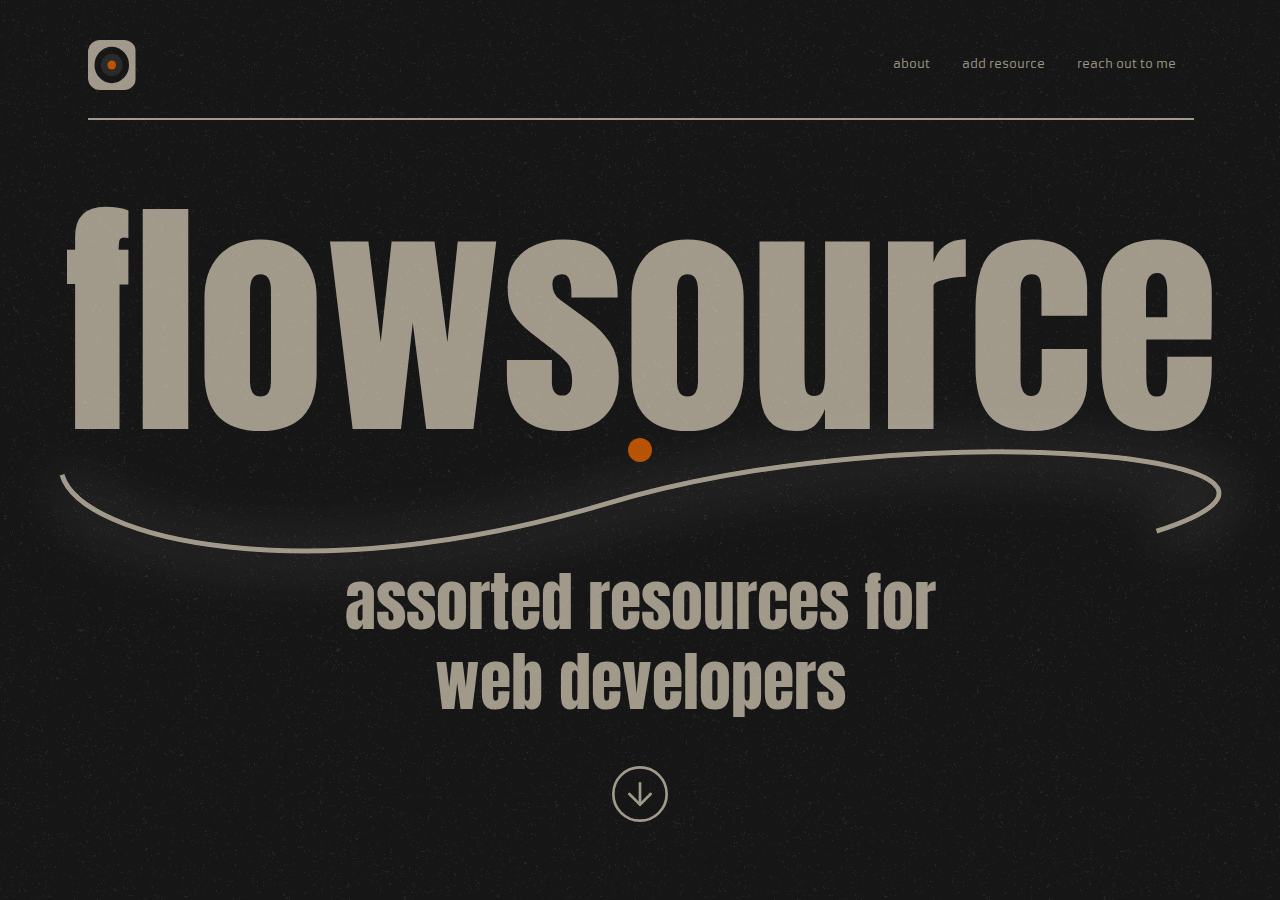
<file: index.html>
<!DOCTYPE html>
<html id="html" lang="en">
<head>
    <meta charset="UTF-8">
    <meta name="viewport" content="width=device-width, initial-scale=1.0">
    <title>flowsource</title>
    <!-- css -->
    <link rel="stylesheet" href="style.css">
    <!-- font1 -->
    <link rel="preconnect" href="https://fonts.googleapis.com">
    <link rel="preconnect" href="https://fonts.gstatic.com" crossorigin>
    <link href="https://fonts.googleapis.com/css2?family=Armata&display=swap" rel="stylesheet">
    <!-- font2 -->
    <link rel="preconnect" href="https://fonts.googleapis.com">
    <link rel="preconnect" href="https://fonts.gstatic.com" crossorigin>
    <link href="https://fonts.googleapis.com/css2?family=Anton&display=swap" rel="stylesheet">
</head>
<div class="grain" draggable="false"></div>
<body>
    <div class="cursor" data-cursor></div>
    <!-- navbar start -->
    <section id="hero">
        <div class="top">
            <a href="index.html"><img class="logo" src="assets/logo.svg"></a>
            <div class="head-elements">
                <a href="about.html">about</a>
                <a href="https://docs.google.com/forms/d/e/1FAIpQLSea144n-r07YXM2QibyLzWf6IDMP0H6cmowWlarUbg7OII5aQ/viewform?usp=pp_url">add resource</a>
                <a href="">reach out to me</a>
            </div>
        </div>
        <hr width="100%" color="#A19A8B">
    <!-- navbar end -->
    <!-- hero section start-->
        <div class="flow">
            <p class="flowsource">flowsource</p>
            <img class="flowline" src="assets/flowline.svg" draggable="false">
            <div class="tagline">
                <div>assorted resources for</div>
                <div class="line2">
                    <div>web</div>
                    <span class="mask">
                        <div class="text-container special-div">
                            <span class="text1 text">developers</span>
                            <span class="text2 text">developers</span>
                        </div>
                    </span>
                </div>
            </div>
            <a href=""><svg xmlns="http://www.w3.org/2000/svg" width="64" height="64" viewBox="0 0 24 24" fill="none" stroke="#A19A8B" stroke-width="1" stroke-linecap="round" stroke-linejoin="round" class="feather feather-arrow-down-circle"><circle cx="12" cy="12" r="10"></circle><polyline points="8 12 12 16 16 12"></polyline><line x1="12" y1="8" x2="12" y2="16"></line></svg></a>
        </div>
    </section>
    <!-- hero section end -->
    
    <!-- section2 start -->
    <!-- section2 end -->

    <script src="script.js"></script>
</body>
</html>
</file>
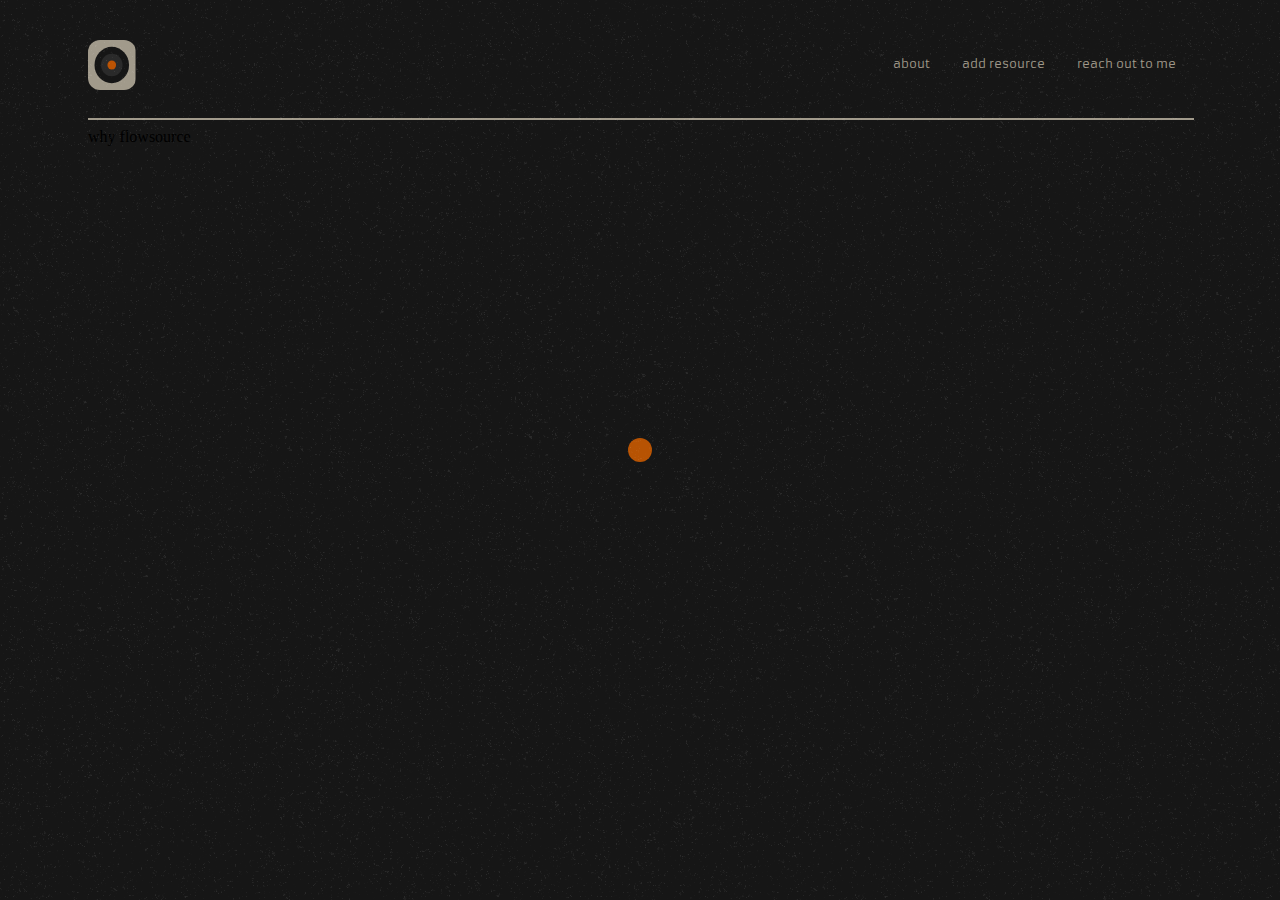
<file: about.html>
<!DOCTYPE html>
<html lang="en">
<head>
    <meta charset="UTF-8">
    <meta name="viewport" content="width=device-width, initial-scale=1.0">
    <title>flowsource</title>
    <!-- css -->
    <link rel="stylesheet" href="about.css">
    <!-- font1 -->
    <link rel="preconnect" href="https://fonts.googleapis.com">
    <link rel="preconnect" href="https://fonts.gstatic.com" crossorigin>
    <link href="https://fonts.googleapis.com/css2?family=Armata&display=swap" rel="stylesheet">
    <!-- font2 -->
    <link rel="preconnect" href="https://fonts.googleapis.com">
    <link rel="preconnect" href="https://fonts.gstatic.com" crossorigin>
    <link href="https://fonts.googleapis.com/css2?family=Anton&display=swap" rel="stylesheet">
</head>
<div class="grain" draggable="false"></div>
<body>
    <div class="cursor" data-cursor></div>
    <!-- navbar start -->
    <section id="hero">
        <div class="top">
            <a href="index.html"><img class="logo" src="assets/logo.svg"></a>
            <div class="head-elements">
                <a href="about.html">about</a>
                <a href="https://docs.google.com/forms/d/e/1FAIpQLSea144n-r07YXM2QibyLzWf6IDMP0H6cmowWlarUbg7OII5aQ/viewform?usp=pp_url">add resource</a>
                <a href="">reach out to me</a>
            </div>
        </div>
        <hr width="100%" color="#A19A8B">
    <!-- navbar end -->
    <section class="main">
        <div class="one">why flowsource</div>
        <div class="two"></div>
    </section>
    

    <script src="script.js"></script>
</body>
</html>
</file>
<file: style.css>
html{
    scroll-behavior: smooth;
    cursor: none;
}

html a{
    cursor: none;
}

html a:hover{
    cursor: cursor;
}

.anton-regular {
    font-family: "Anton", sans-serif;
    font-weight: 400;
    font-style: normal;
}

.armata-regular {
    font-family: "Armata", sans-serif;
    font-weight: 400;
    font-style: normal;
}

::-webkit-scrollbar{
    width: 0.5rem;
}

::-webkit-scrollbar-track{
    background: rgba(42, 42, 42, 1);
    border-radius: 5rem;
    margin-block: 1rem;

}

::-webkit-scrollbar-thumb{
    background: rgba(188, 83, 3, 1);
    border-radius: 5rem;
    
}

.cursor{
    width: 1.5rem;
    height: 1.5rem;
    border-radius: 50%;
    background-color: rgba(183, 83, 3, 1);
    position: fixed;
    top: 50%;
    left: 50%;
    transform: translate(-50%, -50%);
    z-index: 10;
    pointer-events: none;
    transition: width 0.2s ease, height 0.2s ease, background-color 0.2s ease;
}


.grain{
    width: 150%;
    height: 150%;
    position: fixed;
    background: url(assets/grain.svg);
    opacity: 50%;
    margin-top: -3rem;
    margin-left: -6rem;
    overflow: hidden;
    pointer-events: none;  
    z-index: 999;
}

body{
    background-color: rgba(22, 22, 22, 1);
    padding-left: 5rem;
    padding-right: 5rem;
    padding-top: 2rem;
}

.top{
    display: flex;
    justify-content: space-between;
    margin-bottom: 1.5rem;
}

.logo{
    border-radius: 0.75rem;
    width: 3rem;
}

.head-elements{
    display: flex;
}

.head-elements a{
    margin: 1rem;
    font-size: 0.75rem;
    font-family: "Armata";
    color: rgba(161, 154, 139, 1);
    text-decoration: none;
    z-index: 1;
}


.flow{
    justify-content: center;
    align-items: center;
    display: flex;
    flex-direction: column;
}

.flowsource{
    font-family: 'Anton';
    color: rgba(161, 154, 139, 1);
    font-size: 16rem;
    margin: 0;
    text-align: center;
    width: auto;
}

.flowline{
    margin-top: -7.5rem;
}

.tagline{
    display: flex;
    flex-direction: column;
    gap: 1rem;
    font-family: 'Anton';
    font-size: 4rem;
    color: rgba(161, 154, 139, 1);
    text-align: center;
    margin-top: -4rem;
    align-items: center;
}

.line2{
    display: flex;
    gap: 1rem;
    align-items: center;
    margin-top: -2rem;
    margin-bottom: 2rem;
}

.mask{
    position: relative;
    height: 6rem;
    overflow: hidden;
}

.text-container{
    transition: 250ms ease;
}

.text{
    display: flex;
    flex-direction: column;
    font-size: 4rem;
    line-height: 6rem;
}

.text-container:hover{
    transform: translateY(-6rem);
}

.text2{
    color: rgba(188, 83, 3, 1);
}
</file>
<file: about.css>
html{
    scroll-behavior: smooth;
    cursor: none;
}

html a{
    cursor: none;
}

html a:hover{
    cursor: cursor;
}

.anton-regular {
    font-family: "Anton", sans-serif;
    font-weight: 400;
    font-style: normal;
}

.armata-regular {
    font-family: "Armata", sans-serif;
    font-weight: 400;
    font-style: normal;
}

::-webkit-scrollbar{
    width: 0.5rem;
}

::-webkit-scrollbar-track{
    background: rgba(42, 42, 42, 1);
    border-radius: 5rem;
    margin-block: 1rem;

}

::-webkit-scrollbar-thumb{
    background: rgba(188, 83, 3, 1);
    border-radius: 5rem;
    
}

.cursor{
    width: 1.5rem;
    height: 1.5rem;
    border-radius: 50%;
    background-color: rgba(183, 83, 3, 1);
    position: fixed;
    top: 50%;
    left: 50%;
    transform: translate(-50%, -50%);
    z-index: 10;
    pointer-events: none;
    transition: width 0.2s ease, height 0.2s ease, background-color 0.2s ease;
}


.grain{
    width: 150%;
    height: 150%;
    position: fixed;
    background: url(assets/grain.svg);
    opacity: 50%;
    margin-top: -3rem;
    margin-left: -6rem;
    overflow: hidden;
    pointer-events: none;  
    z-index: 999;
}

body{
    background-color: rgba(22, 22, 22, 1);
    padding-left: 5rem;
    padding-right: 5rem;
    padding-top: 2rem;
}

.top{
    display: flex;
    justify-content: space-between;
    margin-bottom: 1.5rem;
}

.logo{
    border-radius: 0.75rem;
    width: 3rem;
}

.head-elements{
    display: flex;
}

.head-elements a{
    margin: 1rem;
    font-size: 0.75rem;
    font-family: "Armata";
    color: rgba(161, 154, 139, 1);
    text-decoration: none;
    z-index: 1;
}
</file>
